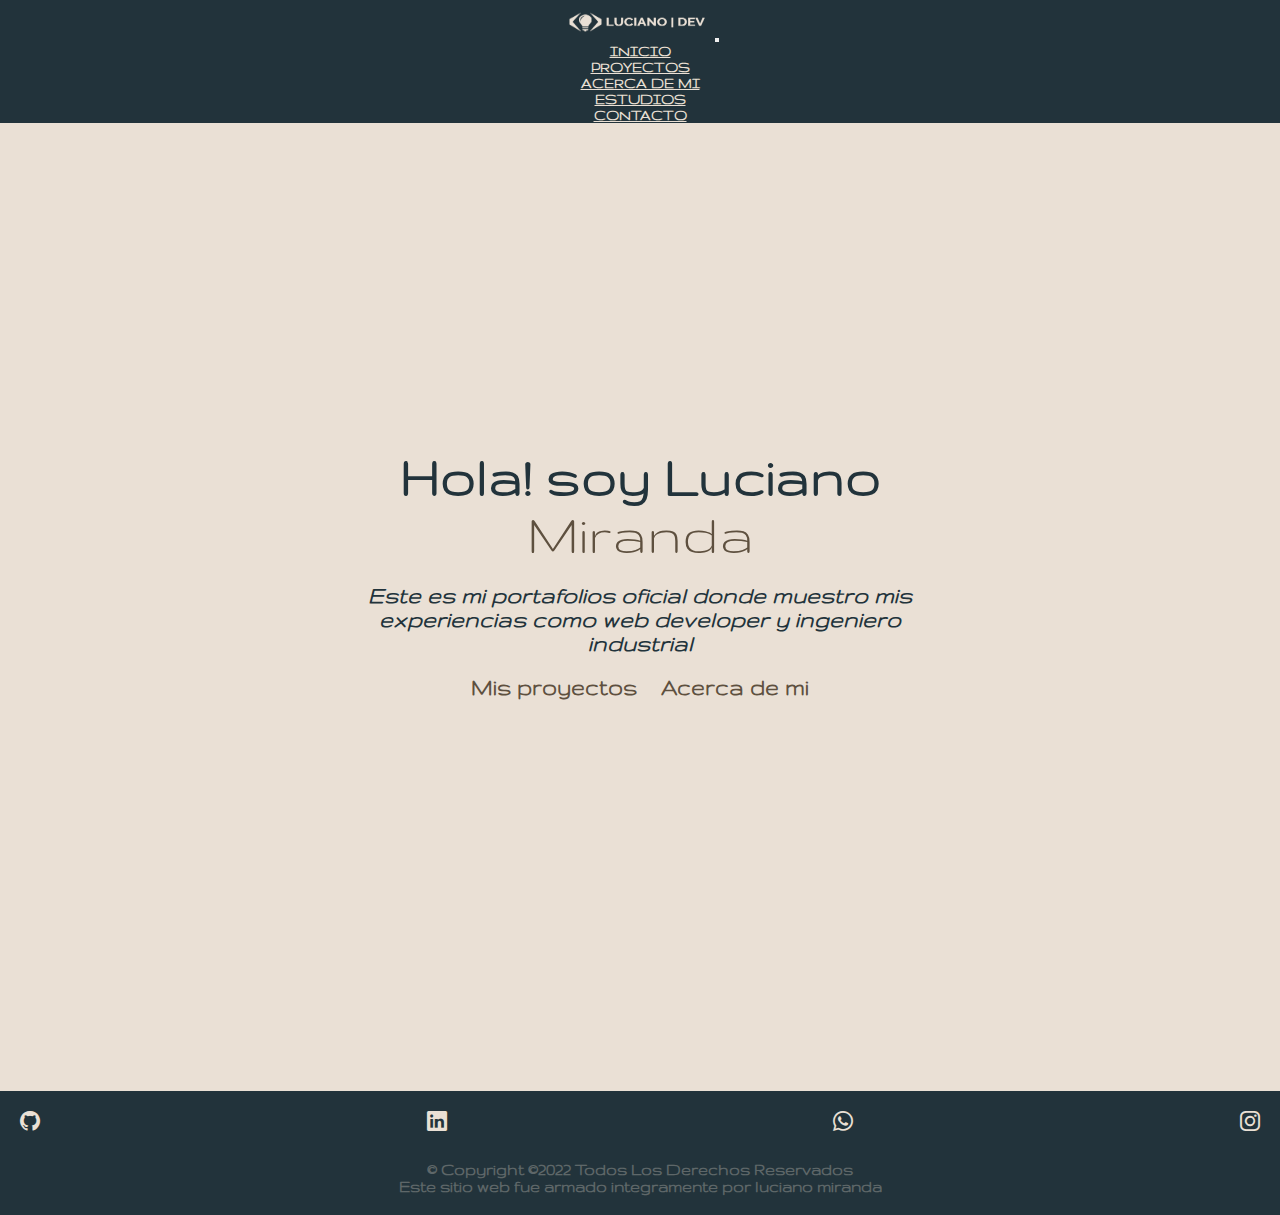
<file: index.html>
<!DOCTYPE html>
<html lang="es">

<head>
    <meta charset="UTF-8">
    <meta http-equiv="X-UA-Compatible" content="IE=edge">
    <meta name="viewport" content="width=device-width, initial-scale=1.0">
    <meta name="keywords"
        content="Luciano Miranda Developer,Luciano,Miranda,programador,luciano.dev,luciano portafolios, luciano miranda portafolio, developer, frontend">
    <meta name="description"
        content="Luciano Miranda Developer, this is my official portfolio websites to showes all details and work exiprins web development. I specialize in responsive websites and functional user interfaces.">
    <link rel="preconnect" href="https://fonts.googleapis.com">
    <link rel="preconnect" href="https://fonts.gstatic.com" crossorigin>
    <link href="https://fonts.googleapis.com/css2?family=Gruppo&display=swap" rel="stylesheet">
    <link href="https://cdn.jsdelivr.net/npm/bootstrap@5.1.3/dist/css/bootstrap.min.css" rel="stylesheet"
        integrity="sha384-1BmE4kWBq78iYhFldvKuhfTAU6auU8tT94WrHftjDbrCEXSU1oBoqyl2QvZ6jIW3" crossorigin="anonymous">
    <link rel="stylesheet" href="https://cdn.jsdelivr.net/npm/bootstrap-icons@1.9.1/font/bootstrap-icons.css">
    <link rel="stylesheet" href="./css/main.css">
    <title>lucianoMirandaDev | Inicio</title>
</head>

<body class="bodyindex">
    <header class="encabezado">
        <nav class="navbar navbar-expand-lg navbar-light bg-light">
            <div class="container-fluid">
                <a class="navbar-brand" href="index.html"> <img src="./imagenes/LOGO-1.png" class="logo"
                        alt="logo de luciano miranda developer"></a>
                <button class="navbar-toggler" type="button" data-bs-toggle="collapse"
                    data-bs-target="#navbarSupportedContent" aria-controls="navbarSupportedContent"
                    aria-expanded="false" aria-label="Toggle navigation">
                    <span class="navbar-toggler-icon"></span>
                </button>
                <div class="collapse navbar-collapse" id="navbarSupportedContent">
                    <ul class="navbar-nav me-auto mb-2 mb-lg-0">
                        <li class="nav-item">
                            <a class="nav-link" href="./index.html">INICIO</a>
                        </li>
                        <li class="nav-item">
                            <a class="nav-link" href="./paginas/projects.html">PROYECTOS</a>
                        </li>
                        <li class="nav-item">
                            <a class="nav-link" href="./paginas/aboutme.html">ACERCA DE MI</a>
                        </li>
                        <li class="nav-item">
                            <a class="nav-link" href="./paginas/study.html">ESTUDIOS</a>
                        </li>
                        <li class="nav-item">
                            <a class="nav-link" href="./paginas/contact.html">CONTACTO</a>
                        </li>
                    </ul>
                </div>
            </div>
        </nav>
    </header>

    <main>
        <section class="flexindex">
            <div class="atajoynombre">
                <div class="minombre">
                    <h1> Hola! soy Luciano</h1> <span class="mir">Miranda</span>
                    <p>Este es mi portafolios oficial donde muestro mis experiencias como <span>web developer </span> y
                        <span>ingeniero industrial</span>
                    </p>
                </div>
                <div class="atajoProjectsAbout">
                    <a href="./paginas/projects.html">Mis proyectos</a>
                    <a href="./paginas/aboutme.html">Acerca de mi</a>
                </div>
            </div>
        </section>
    </main>
    <footer class="pie">
        <div class="RedesSociales">
            <a href="https://github.com/lucianomirandaGherzoni" target="_blank">
                <i class="bi bi-github"></i></a>
            <a href="https://www.linkedin.com/in/luciano-miranda-8b0681241/" target="_blank">
                <i class="bi bi-linkedin"></i></a>
            <a href="https://www.instagram.com/luchomiranda__/" target="_blank">
                <i class="bi bi-whatsapp"></i></a>
            <a href="https://www.instagram.com/luchomiranda__/" target="_blank">
                <i class="bi bi-instagram"></i></a>
        </div>
        <p class="copyright">© Copyright ©2022 Todos Los Derechos Reservados <br>
            Este sitio web fue armado integramente por luciano miranda </p>
    </footer>
    <script src="https://cdn.jsdelivr.net/npm/@popperjs/core@2.10.2/dist/umd/popper.min.js"
        integrity="sha384-7+zCNj/IqJ95wo16oMtfsKbZ9ccEh31eOz1HGyDuCQ6wgnyJNSYdrPa03rtR1zdB"
        crossorigin="anonymous"></script>
    <script src="https://cdn.jsdelivr.net/npm/bootstrap@5.1.3/dist/js/bootstrap.min.js"
        integrity="sha384-QJHtvGhmr9XOIpI6YVutG+2QOK9T+ZnN4kzFN1RtK3zEFEIsxhlmWl5/YESvpZ13"
        crossorigin="anonymous"></script>
</body>

</html>
</file>
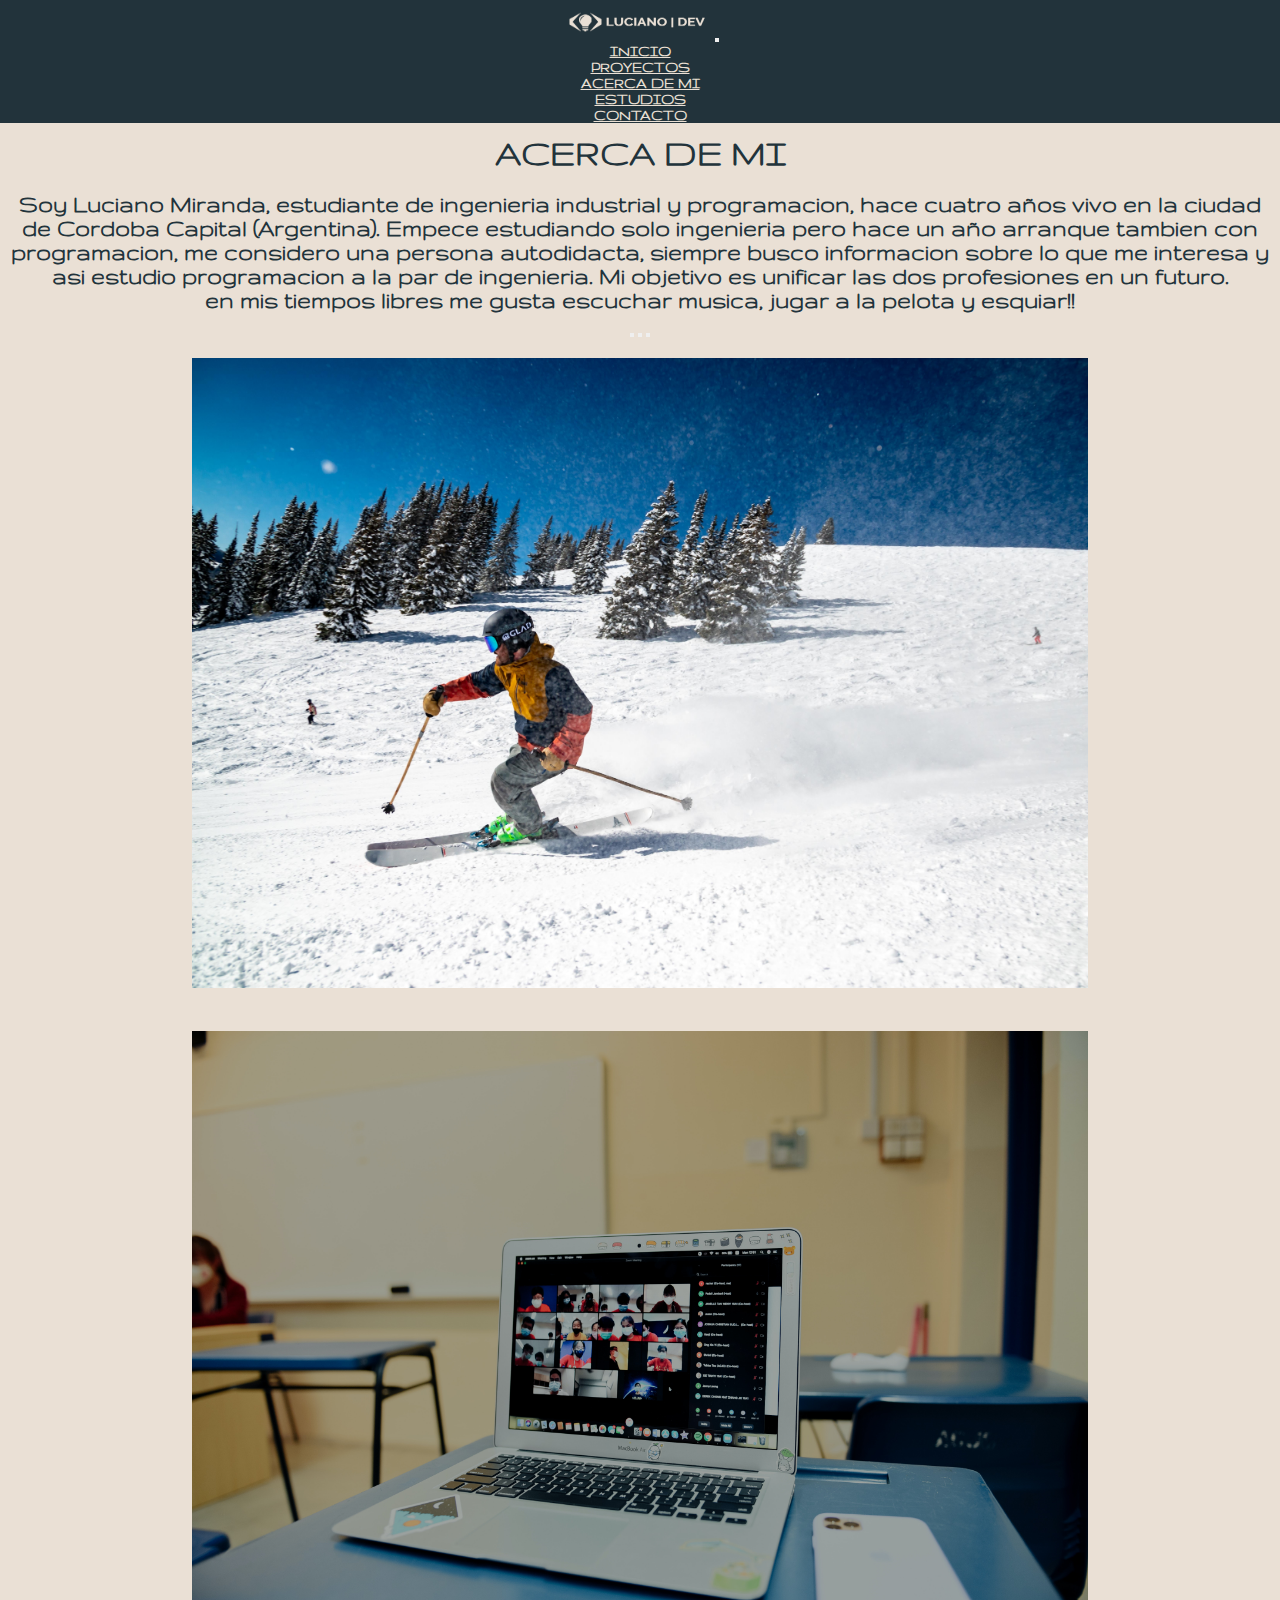
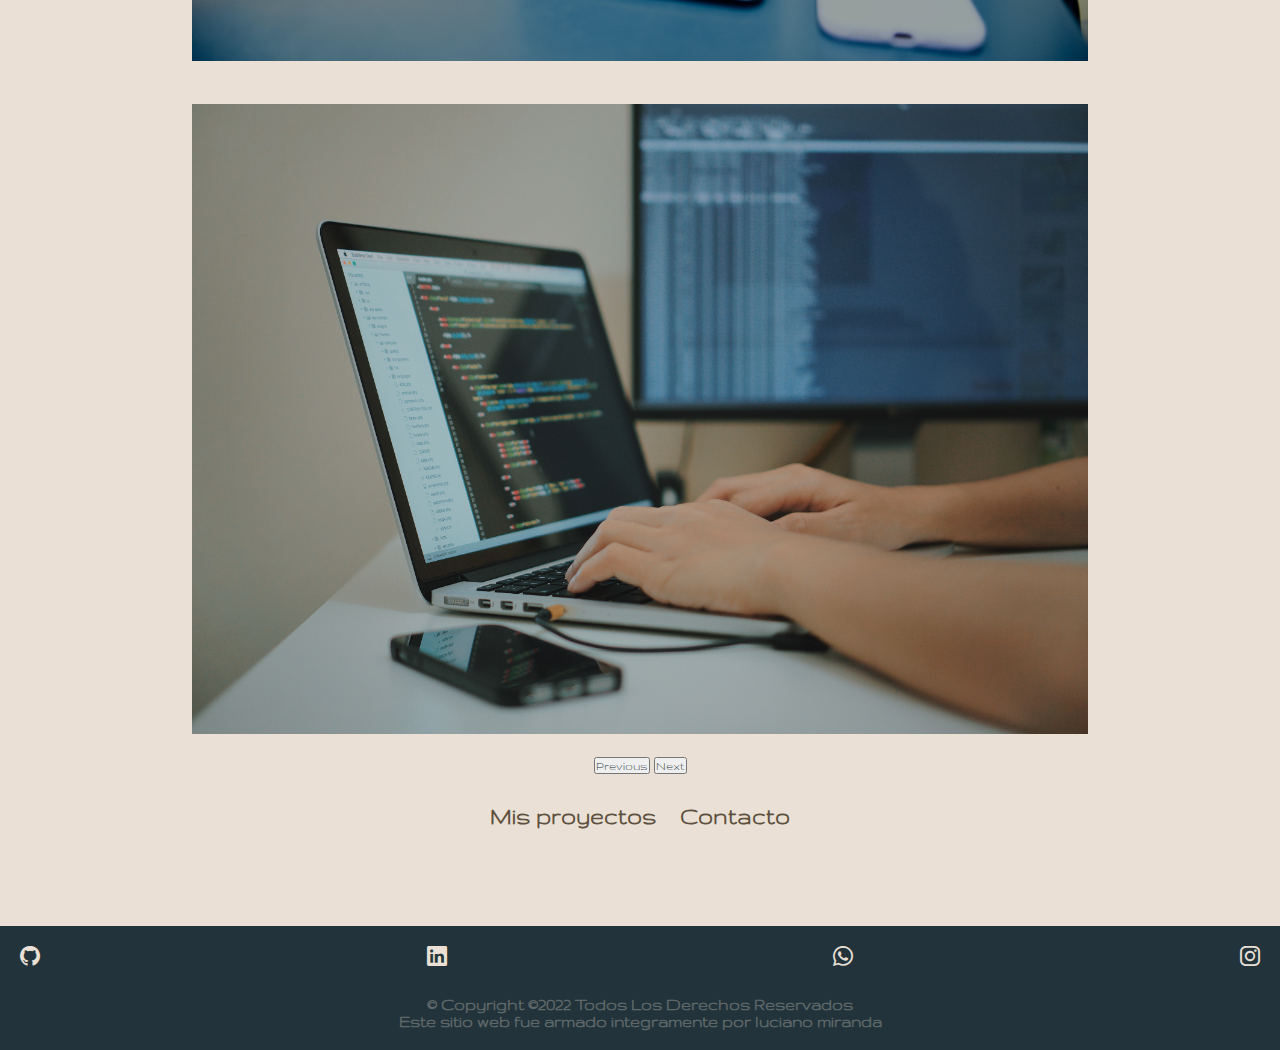
<file: paginas/aboutme.html>
<!DOCTYPE html>
<html lang="es">

<head>
  <meta charset="UTF-8">
  <meta http-equiv="X-UA-Compatible" content="IE=edge">
  <meta name="viewport" content="width=device-width, initial-scale=1.0">
  <meta name="keywords"
    content="Luciano Miranda Developer,Luciano,Miranda,programador,luciano.dev,luciano portafolios, luciano miranda portafolio, developer, frontend,acerca de mi, about me, luciano miranda acerca de mi">
  <meta name="description"
    content="Luciano Miranda Developer, this is my official portfolio websites to showes all details and work exiprins web development. I specialize in responsive websites and functional user interfaces.">
  <link rel="preconnect" href="https://fonts.googleapis.com">
  <link rel="preconnect" href="https://fonts.gstatic.com" crossorigin>
  <link href="https://fonts.googleapis.com/css2?family=Gruppo&display=swap" rel="stylesheet">
  <link href="https://cdn.jsdelivr.net/npm/bootstrap@5.1.3/dist/css/bootstrap.min.css" rel="stylesheet"
    integrity="sha384-1BmE4kWBq78iYhFldvKuhfTAU6auU8tT94WrHftjDbrCEXSU1oBoqyl2QvZ6jIW3" crossorigin="anonymous">
  <link rel="stylesheet" href="https://cdn.jsdelivr.net/npm/bootstrap-icons@1.9.1/font/bootstrap-icons.css">
  <link rel="stylesheet" href="../css/main.css">
  <title>lucianoMirandaDev | Acerca de mi</title>
</head>

<body>
  <header class="encabezado">
    <nav class="navbar navbar-expand-lg navbar-light bg-light">
      <div class="container-fluid">
        <a class="navbar-brand" href="../index.html"> <img src="../imagenes/LOGO-1.png" class="logo"
            alt="logo de luciano miranda developer"></a>
        <button class="navbar-toggler" type="button" data-bs-toggle="collapse" data-bs-target="#navbarSupportedContent"
          aria-controls="navbarSupportedContent" aria-expanded="false" aria-label="Toggle navigation">
          <span class="navbar-toggler-icon"></span>
        </button>
        <div class="collapse navbar-collapse" id="navbarSupportedContent">
          <ul class="navbar-nav me-auto mb-2 mb-lg-0">
            <li class="nav-item">
              <a class="nav-link" href="../index.html">INICIO</a>
            </li>
            <li class="nav-item">
              <a class="nav-link" href="./projects.html">PROYECTOS</a>
            </li>
            <li class="nav-item">
              <a class="nav-link" href="./aboutme.html">ACERCA DE MI</a>
            </li>
            <li class="nav-item">
              <a class="nav-link" href="./study.html">ESTUDIOS</a>
            </li>
            <li class="nav-item">
              <a class="nav-link" href="./contact.html">CONTACTO</a>
            </li>
          </ul>
        </div>
      </div>
    </nav>
  </header>

  <main>
    <section>
      <h1 class="titulos">ACERCA DE MI</h1>
      <p class="miinfo">Soy Luciano Miranda, estudiante de ingenieria industrial y programacion, hace cuatro años vivo
        en la ciudad de Cordoba Capital (Argentina). Empece estudiando solo ingenieria pero hace un año arranque
        tambien con programacion, me considero una persona autodidacta, siempre busco informacion sobre lo que me
        interesa y asi estudio programacion a la par de ingenieria. Mi objetivo es unificar las dos profesiones
        en un futuro. <br> en mis tiempos libres me gusta escuchar musica, jugar
        a la pelota y esquiar!!
      </p>
      <!--texto solo de prototipo-->
      <div id="carouselExampleIndicators" class="carousel slide" data-bs-ride="carousel">
        <div class="carousel-indicators">
          <button type="button" data-bs-target="#carouselExampleIndicators" data-bs-slide-to="0" class="active"
            aria-current="true" aria-label="Slide 1"></button>
          <button type="button" data-bs-target="#carouselExampleIndicators" data-bs-slide-to="1"
            aria-label="Slide 2"></button>
          <button type="button" data-bs-target="#carouselExampleIndicators" data-bs-slide-to="2"
            aria-label="Slide 3"></button>
        </div>
        <div class="carousel-inner">
          <div class="carousel-item active">
            <img src="../imagenes/aboutme/esquiando.jpg" class="d-block w-100" alt="esquiando en la montaña">
          </div>
          <div class="carousel-item">
            <img src="../imagenes/aboutme/estudiando.jpg" class="d-block w-100" alt="estudiando via zoom">
          </div>
          <div class="carousel-item">
            <img src="../imagenes/aboutme/programando.jpg" class="d-block w-100"
              alt="trabajando y programando">
          </div>
        </div>
        <button class="carousel-control-prev" type="button" data-bs-target="#carouselExampleIndicators"
          data-bs-slide="prev">
          <span class="carousel-control-prev-icon" aria-hidden="true"></span>
          <span class="visually-hidden">Previous</span>
        </button>
        <button class="carousel-control-next" type="button" data-bs-target="#carouselExampleIndicators"
          data-bs-slide="next">
          <span class="carousel-control-next-icon" aria-hidden="true"></span>
          <span class="visually-hidden">Next</span>
        </button>
      </div>
      <div class="atajoProjectscontact">
        <a href="./projects.html"> Mis proyectos</a>
        <a href="./contact.html"> Contacto</a>
      </div>
    </section>
  </main>

  <footer class="pie">
    <div class="RedesSociales">
      <a href="https://github.com/lucianomirandaGherzoni" target="_blank">
        <i class="bi bi-github"></i></a>
      <a href="https://www.linkedin.com/in/luciano-miranda-8b0681241/" target="_blank">
        <i class="bi bi-linkedin"></i></a>
      <a href="https://www.instagram.com/luchomiranda__/" target="_blank">
        <i class="bi bi-whatsapp"></i></a>
      <a href="https://www.instagram.com/luchomiranda__/" target="_blank">
        <i class="bi bi-instagram"></i></a>
    </div>
    <p class="copyright">© Copyright ©2022 Todos Los Derechos Reservados <br>
      Este sitio web fue armado integramente por luciano miranda </p>
  </footer>
  <script src="https://cdn.jsdelivr.net/npm/@popperjs/core@2.10.2/dist/umd/popper.min.js"
    integrity="sha384-7+zCNj/IqJ95wo16oMtfsKbZ9ccEh31eOz1HGyDuCQ6wgnyJNSYdrPa03rtR1zdB"
    crossorigin="anonymous"></script>
  <script src="https://cdn.jsdelivr.net/npm/bootstrap@5.1.3/dist/js/bootstrap.min.js"
    integrity="sha384-QJHtvGhmr9XOIpI6YVutG+2QOK9T+ZnN4kzFN1RtK3zEFEIsxhlmWl5/YESvpZ13"
    crossorigin="anonymous"></script>
</body>

</html>
</file>
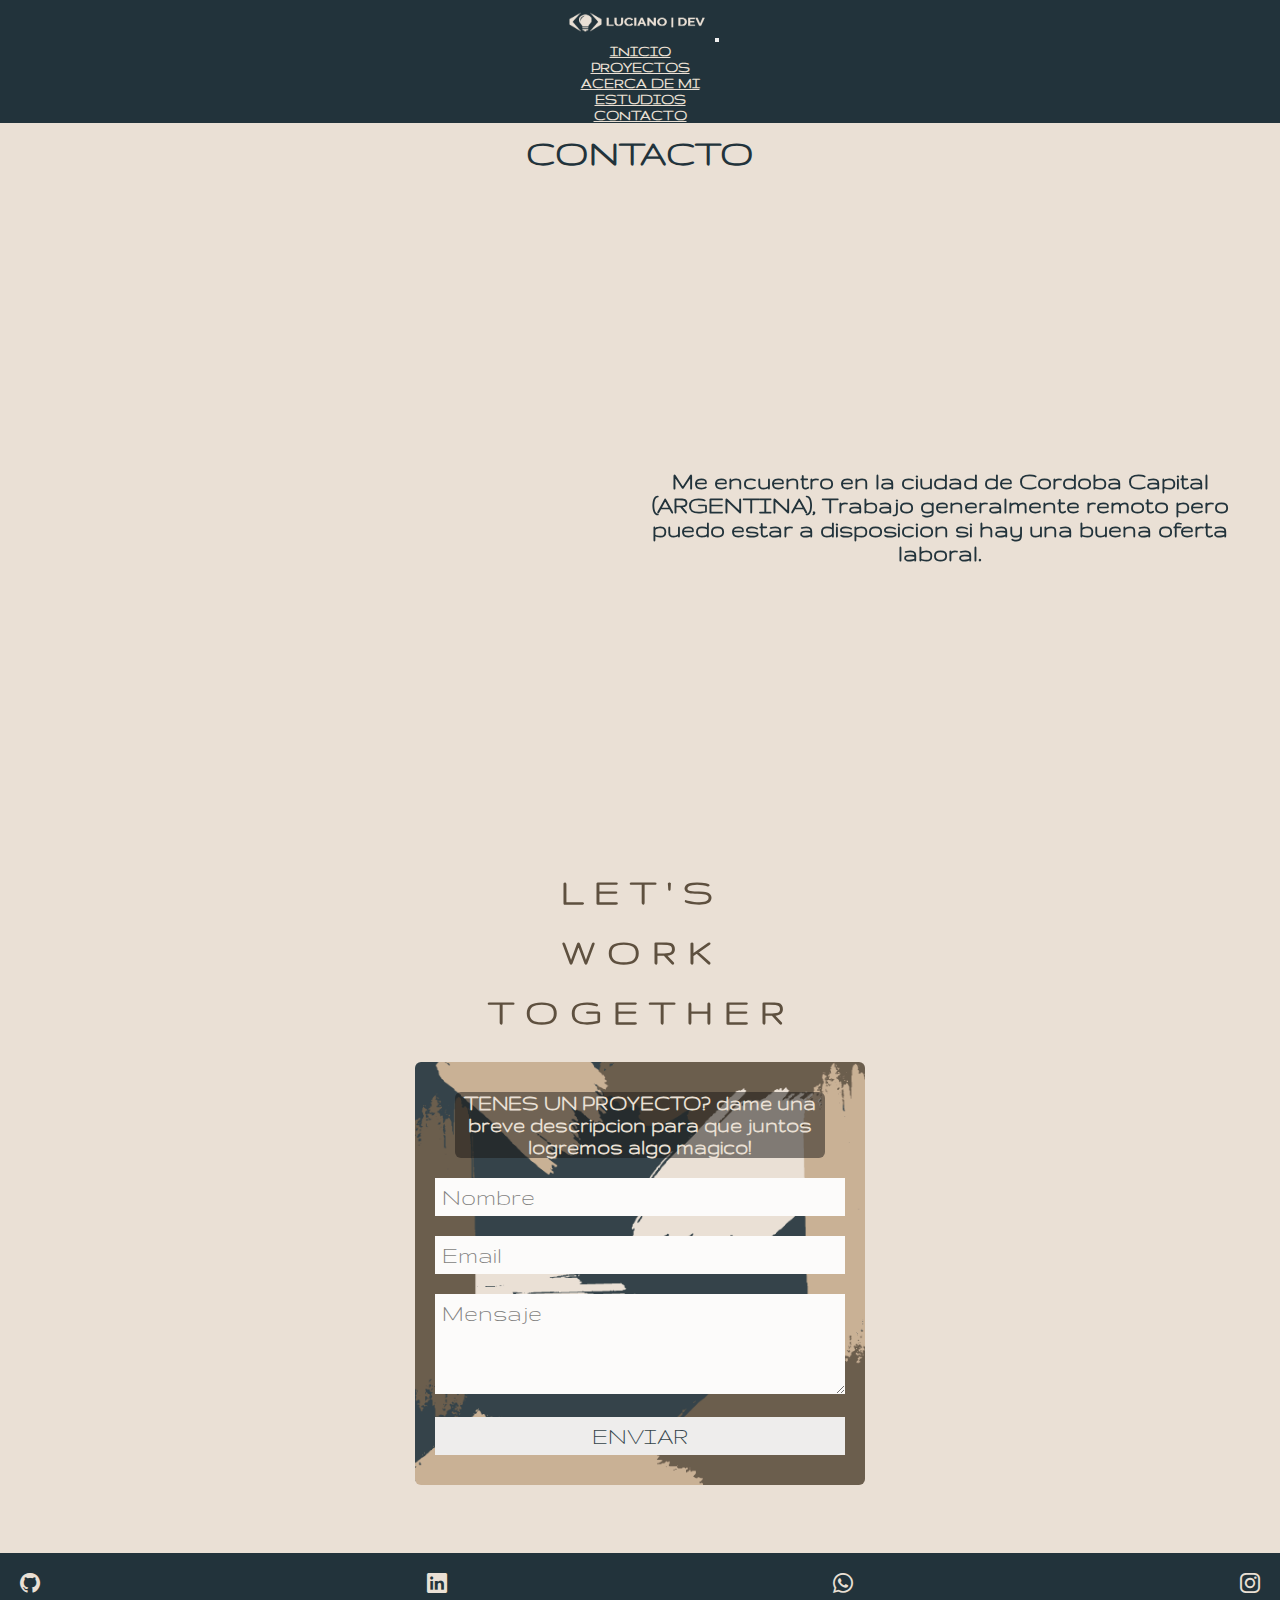
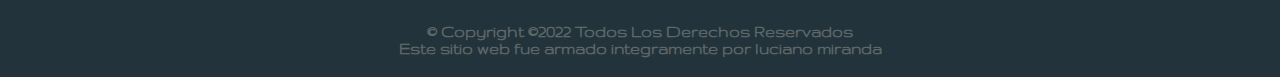
<file: paginas/contact.html>
<!DOCTYPE html>
<html lang="es">

<head>
  <meta charset="UTF-8">
  <meta http-equiv="X-UA-Compatible" content="IE=edge">
  <meta name="viewport" content="width=device-width, initial-scale=1.0">
  <meta name="keywords"
    content="Luciano Miranda Developer,Luciano,Miranda,programador,luciano.dev,luciano portafolios, luciano miranda portafolio, developer, frontend,contactos, luciano Miranda contacto, contact, ubicacion">
  <meta name="description"
    content="Luciano Miranda Developer, this is my official portfolio websites to showes all details and work exiprins web development. I specialize in responsive websites and functional user interfaces.">
  <link rel="preconnect" href="https://fonts.googleapis.com">
  <link rel="preconnect" href="https://fonts.gstatic.com" crossorigin>
  <link href="https://fonts.googleapis.com/css2?family=Gruppo&display=swap" rel="stylesheet">
  <link href="https://cdn.jsdelivr.net/npm/bootstrap@5.1.3/dist/css/bootstrap.min.css" rel="stylesheet"
    integrity="sha384-1BmE4kWBq78iYhFldvKuhfTAU6auU8tT94WrHftjDbrCEXSU1oBoqyl2QvZ6jIW3" crossorigin="anonymous">
  <link rel="stylesheet" href="https://cdn.jsdelivr.net/npm/bootstrap-icons@1.9.1/font/bootstrap-icons.css">
  <link rel="stylesheet" href="../css/main.css">
  <title>lucianoMirandaDev | Contacto</title>
</head>

<body>
  <header class="encabezado">
    <nav class="navbar navbar-expand-lg navbar-light bg-light">
      <div class="container-fluid">
        <a class="navbar-brand" href="../index.html"> <img src="../imagenes/LOGO-1.png" class="logo"
            alt="logo de luciano miranda developer"></a>
        <button class="navbar-toggler" type="button" data-bs-toggle="collapse" data-bs-target="#navbarSupportedContent"
          aria-controls="navbarSupportedContent" aria-expanded="false" aria-label="Toggle navigation">
          <span class="navbar-toggler-icon"></span>
        </button>
        <div class="collapse navbar-collapse" id="navbarSupportedContent">
          <ul class="navbar-nav me-auto mb-2 mb-lg-0">
            <li class="nav-item">
              <a class="nav-link" href="../index.html">INICIO</a>
            </li>
            <li class="nav-item">
              <a class="nav-link" href="./projects.html">PROYECTOS</a>
            </li>
            <li class="nav-item">
              <a class="nav-link" href="./aboutme.html">ACERCA DE MI</a>
            </li>
            <li class="nav-item">
              <a class="nav-link" href="./study.html">ESTUDIOS</a>
            </li>
            <li class="nav-item">
              <a class="nav-link" href="./contact.html">CONTACTO</a>
            </li>
          </ul>
        </div>
      </div>
    </nav>
  </header>

  <main>
    <section>
      <h1 class="titulos">CONTACTO</h1>
      <div class="mapa">
        <div class="mi_iframe">
          <iframe
            src="https://www.google.com/maps/embed?pb=!1m18!1m12!1m3!1d217954.2534022472!2d-64.33442911558893!3d-31.399377044309926!2m3!1f0!2f0!3f0!3m2!1i1024!2i768!4f13.1!3m3!1m2!1s0x9432985f478f5b69%3A0xb0a24f9a5366b092!2zQ8OzcmRvYmE!5e0!3m2!1ses-419!2sar!4v1654843894321!5m2!1ses-419!2sar"
            style="border:0;" allowfullscreen="" loading="lazy" referrerpolicy="no-referrer-when-downgrade"
            alt="mapa mostrando la ubicacion de cordoba"></iframe>
        </div>
        <p>Me encuentro en la ciudad de Cordoba Capital (ARGENTINA), Trabajo generalmente remoto pero puedo estar a
          disposicion si hay una buena oferta laboral. </p>
      </div>
    </section>
    <div class="introform">
      <div class="titulocolor">
        <span>L</span>
        <span>E</span>
        <span>T</span>
        <span>'</span>
        <span>S</span>
        <br>
        <span>W</span>
        <span>O</span>
        <span>R</span>
        <span>K</span>
        <br>
        <span>T</span>
        <span>O</span>
        <span>G</span>
        <span>E</span>
        <span>T</span>
        <span>H</span>
        <span>E</span>
        <span>R</span>
      </div>
    </div>
    <div class="formulario">
      <p class="introform">TENES UN PROYECTO? dame una breve descripcion para que juntos logremos algo magico!</p>
      <form action="">
        <input type="text" name="name" placeholder="Nombre">
        <input type="text" name="email" placeholder="Email">
        <textarea name="mensaje" placeholder="Mensaje"></textarea>
        <input type="button" value="ENVIAR" id="botonform">

      </form>
    </div>

  </main>

  <footer class="pie">
    <div class="RedesSociales">
      <a href="https://github.com/lucianomirandaGherzoni" target="_blank">
        <i class="bi bi-github"></i></a>
      <a href="https://www.linkedin.com/in/luciano-miranda-8b0681241/" target="_blank">
        <i class="bi bi-linkedin"></i></a>
      <a href="https://www.instagram.com/luchomiranda__/" target="_blank">
        <i class="bi bi-whatsapp"></i></a>
      <a href="https://www.instagram.com/luchomiranda__/" target="_blank">
        <i class="bi bi-instagram"></i></a>
    </div>
    <p class="copyright">© Copyright ©2022 Todos Los Derechos Reservados <br>
      Este sitio web fue armado integramente por luciano miranda </p>
  </footer>
  <script src="https://cdn.jsdelivr.net/npm/@popperjs/core@2.10.2/dist/umd/popper.min.js"
    integrity="sha384-7+zCNj/IqJ95wo16oMtfsKbZ9ccEh31eOz1HGyDuCQ6wgnyJNSYdrPa03rtR1zdB"
    crossorigin="anonymous"></script>
  <script src="https://cdn.jsdelivr.net/npm/bootstrap@5.1.3/dist/js/bootstrap.min.js"
    integrity="sha384-QJHtvGhmr9XOIpI6YVutG+2QOK9T+ZnN4kzFN1RtK3zEFEIsxhlmWl5/YESvpZ13"
    crossorigin="anonymous"></script>
</body>

</html>
</file>
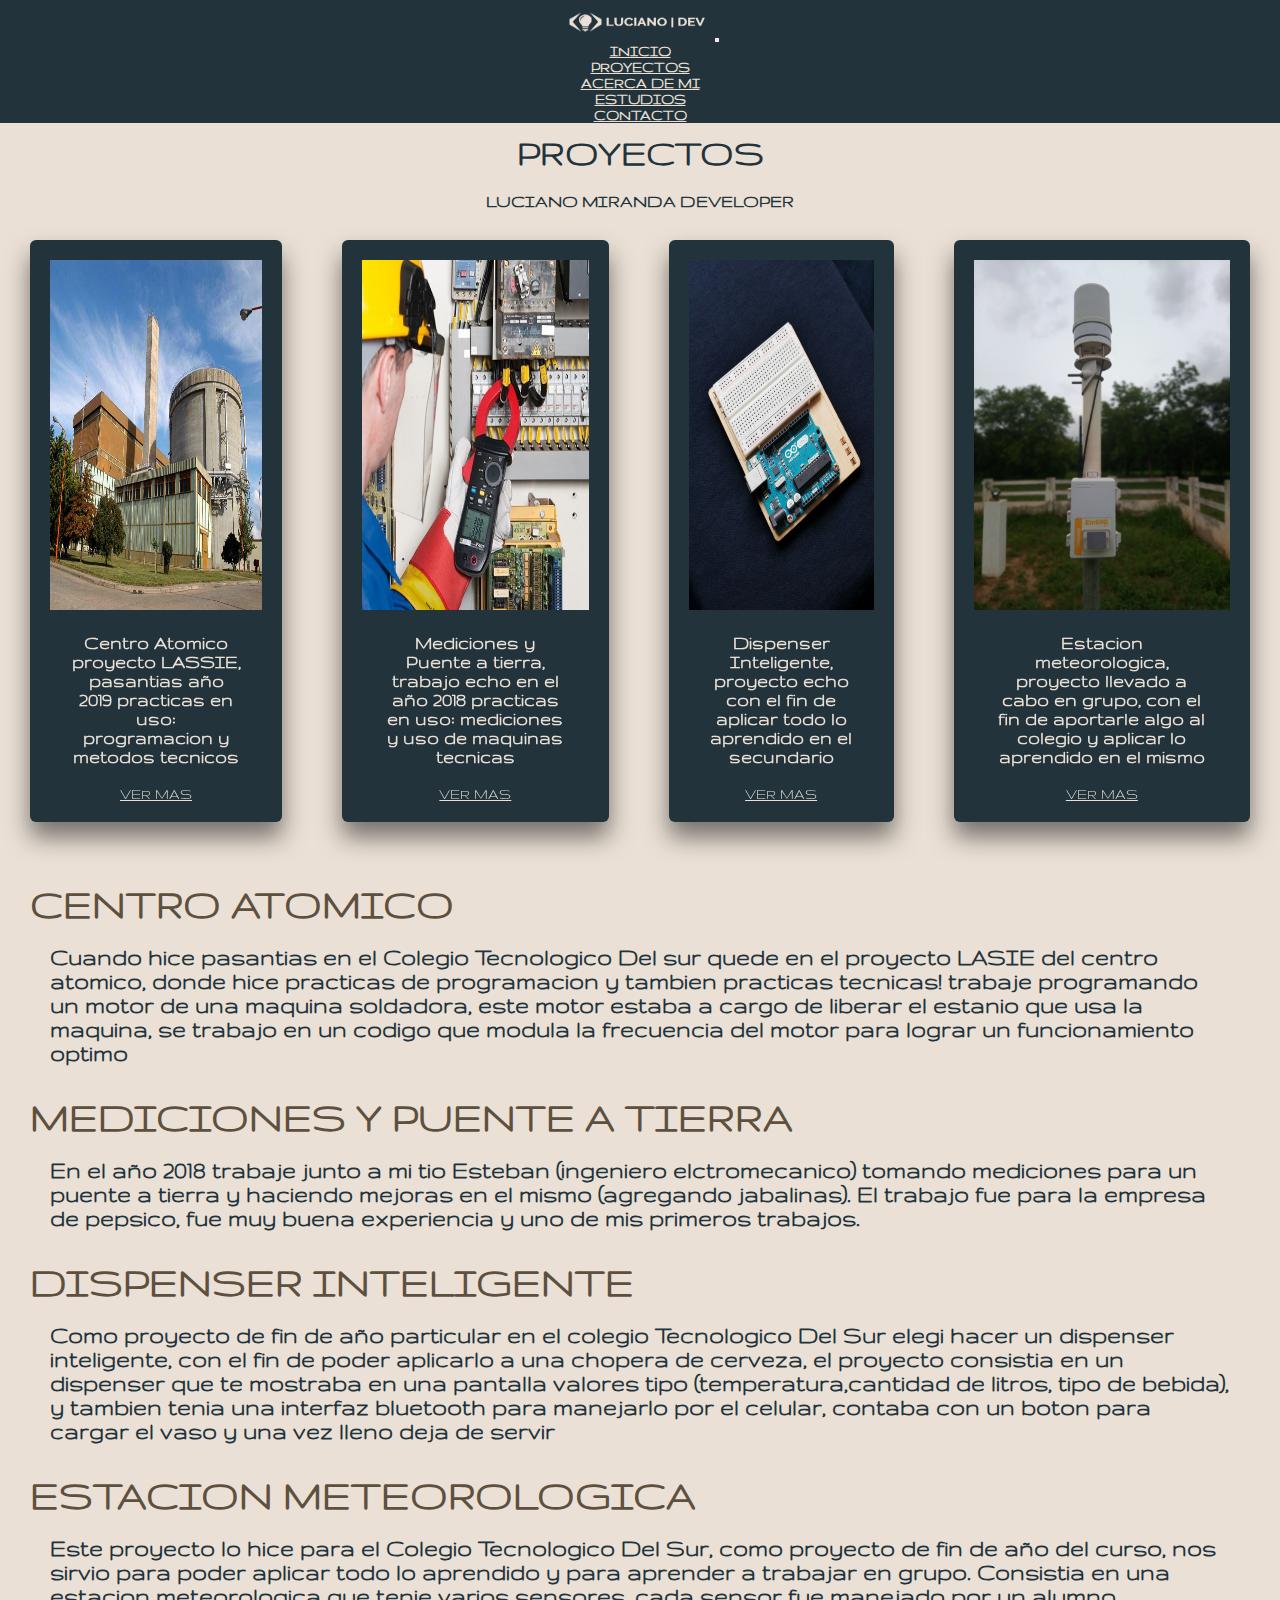
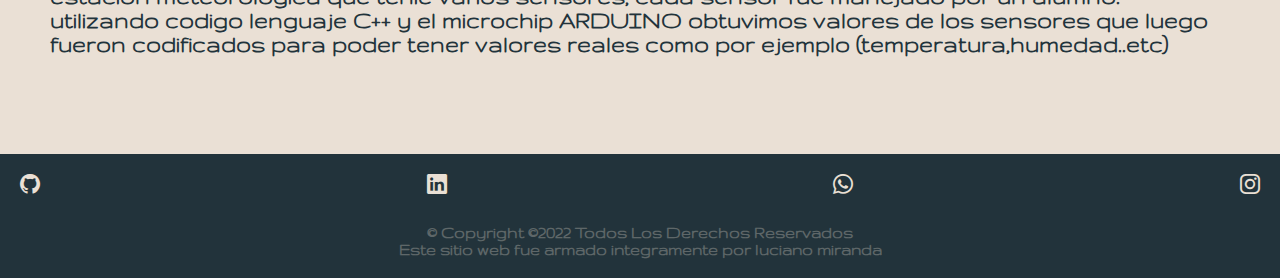
<file: paginas/projects.html>
<!DOCTYPE html>
<html lang="es">

<head>
  <meta charset="UTF-8">
  <meta http-equiv="X-UA-Compatible" content="IE=edge">
  <meta name="viewport" content="width=device-width, initial-scale=1.0">
  <meta name="keywords"
    content="Luciano Miranda Developer,Luciano,Miranda,programador,luciano.dev,luciano portafolios, luciano miranda portafolio, developer, frontend, projectos, trabajos, luciano projecto, luciano miranda projectos, luciano trabajos,trabajo">
  <meta name="description"
    content="Luciano Miranda Developer, this is my official portfolio websites to showes all details and work exiprins web development. I specialize in responsive websites and functional user interfaces.">
  <link rel="preconnect" href="https://fonts.googleapis.com">
  <link rel="preconnect" href="https://fonts.gstatic.com" crossorigin>
  <link href="https://fonts.googleapis.com/css2?family=Gruppo&display=swap" rel="stylesheet">
  <link href="https://cdn.jsdelivr.net/npm/bootstrap@5.1.3/dist/css/bootstrap.min.css" rel="stylesheet"
    integrity="sha384-1BmE4kWBq78iYhFldvKuhfTAU6auU8tT94WrHftjDbrCEXSU1oBoqyl2QvZ6jIW3" crossorigin="anonymous">
  <link rel="stylesheet" href="https://cdn.jsdelivr.net/npm/bootstrap-icons@1.9.1/font/bootstrap-icons.css">
  <link rel="stylesheet" href="https://unpkg.com/aos@next/dist/aos.css" />
  <link rel="stylesheet" href="../css/main.css">
  <title>lucianoMirandaDev | Proyectos</title>
</head>

<body>

  <header class="encabezado">
    <nav class="navbar navbar-expand-lg navbar-light bg-light">
      <div class="container-fluid">
        <a class="navbar-brand" href="../index.html"> <img src="../imagenes/LOGO-1.png" class="logo"
            alt="logo de luciano miranda developer"></a>
        <button class="navbar-toggler" type="button" data-bs-toggle="collapse" data-bs-target="#navbarSupportedContent"
          aria-controls="navbarSupportedContent" aria-expanded="false" aria-label="Toggle navigation">
          <span class="navbar-toggler-icon"></span>
        </button>
        <div class="collapse navbar-collapse" id="navbarSupportedContent">
          <ul class="navbar-nav me-auto mb-2 mb-lg-0">
            <li class="nav-item">
              <a class="nav-link" href="../index.html">INICIO</a>
            </li>
            <li class="nav-item">
              <a class="nav-link" href="./projects.html">PROYECTOS</a>
            </li>
            <li class="nav-item">
              <a class="nav-link" href="./aboutme.html">ACERCA DE MI</a>
            </li>
            <li class="nav-item">
              <a class="nav-link" href="./study.html">ESTUDIOS</a>
            </li>
            <li class="nav-item">
              <a class="nav-link" href="./contact.html">CONTACTO</a>
            </li>
          </ul>
        </div>
      </div>
    </nav>
  </header>

  <main>
    <section class="presentacion">
      <h1 class="titulos">PROYECTOS</h1>
      <h3> LUCIANO MIRANDA DEVELOPER</h3>

      <div class="projectos">
        <div class="card" class="projectos__items" data-aos="fade-down-right">
          <img class="card-img-top" src="../imagenes/projectos/centroatomico.jpg" alt="Card image cap">
          <div class="card-body">
            <p class="card-text"> Centro Atomico proyecto LASSIE, pasantias año 2019 practicas en uso: programacion y
              metodos tecnicos
            </p>
            <a href="#vermas">VER MAS</a>
          </div>
        </div>
        <div class="card" class="projectos__items" data-aos="fade-down-right">
          <img class="card-img-top" src="../imagenes/projectos/amperimetrica.jpg" alt="Card image cap">
          <div class="card-body">
            <p class="card-text">Mediciones y Puente a tierra, trabajo echo en el año 2018 practicas en uso: mediciones
              y uso de maquinas tecnicas</p>
            <a href="#vermas">VER MAS</a>
          </div>
        </div>
        <div class="card" class="projectos__items" data-aos="fade-down-right">
          <img class="card-img-top" src="../imagenes/projectos/arduino.jpg" alt="Card image cap">
          <div class="card-body">
            <p class="card-text">Dispenser Inteligente, proyecto echo con el fin de aplicar todo lo aprendido en el
              secundario</p>
            <a href="#vermas">VER MAS</a>
          </div>
        </div>
        <div class="card" class="projectos__items" data-aos="fade-down-right">
          <img class="card-img-top" src="../imagenes/projectos/estacionmeteorologica.jpg" alt="Card image cap">
          <div class="card-body">
            <p class="card-text">Estacion meteorologica, proyecto llevado a cabo en grupo, con el fin de aportarle algo
              al colegio y aplicar lo aprendido en el mismo
            </p>
            <a href="#vermas">VER MAS</a>
          </div>
        </div>
      </div>
    </section>
    <div class="descripcion-proyectos" id="vermas">
      <article>
        <h2>CENTRO ATOMICO</h2>
        <p>Cuando hice pasantias en el Colegio Tecnologico Del sur quede en el proyecto LASIE del centro atomico, donde
          hice
          practicas de programacion y tambien practicas tecnicas! trabaje programando un motor de una maquina soldadora,
          este
          motor estaba a cargo de liberar el estanio que usa la maquina, se trabajo en un codigo que modula la
          frecuencia
          del motor para lograr un funcionamiento optimo</p>
      </article>
      <article>
        <h2>MEDICIONES Y PUENTE A TIERRA</h2>
        <p>En el año 2018 trabaje junto a mi tio Esteban (ingeniero elctromecanico) tomando mediciones para un puente a
          tierra y haciendo mejoras en el mismo (agregando jabalinas). El trabajo fue para la empresa de pepsico, fue
          muy
          buena experiencia y uno de mis primeros trabajos. </p>
      </article>
      <article>
        <h2>DISPENSER INTELIGENTE</h2>
        <p>Como proyecto de fin de año particular en el colegio Tecnologico Del Sur elegi hacer un dispenser
          inteligente, con el fin de poder aplicarlo a una chopera de cerveza, el proyecto consistia en un dispenser que
          te mostraba en una pantalla valores tipo (temperatura,cantidad de litros, tipo de bebida), y tambien tenia una
          interfaz bluetooth para manejarlo por el celular, contaba con un boton para cargar el vaso y una vez
          lleno deja de servir</p>
      </article>
      <article>
        <h2>ESTACION METEOROLOGICA</h2>
        <p>Este proyecto lo hice para el Colegio Tecnologico Del Sur, como proyecto de fin de año del curso, nos sirvio
          para poder aplicar todo lo aprendido y para aprender a trabajar en grupo. Consistia en una estacion
          meteorologica que tenie varios sensores, cada
          sensor fue manejado por un alumno. utilizando codigo lenguaje C++ y el microchip ARDUINO obtuvimos valores de
          los sensores que luego fueron codificados para poder tener valores reales como por ejemplo
          (temperatura,humedad..etc)</p>
      </article>
    </div>
  </main>

  <footer class="pie">
    <div class="RedesSociales">
      <a href="https://github.com/lucianomirandaGherzoni" target="_blank">
        <i class="bi bi-github"></i></a>
      <a href="https://www.linkedin.com/in/luciano-miranda-8b0681241/" target="_blank">
        <i class="bi bi-linkedin"></i></a>
      <a href="https://www.instagram.com/luchomiranda__/" target="_blank">
        <i class="bi bi-whatsapp"></i></a>
      <a href="https://www.instagram.com/luchomiranda__/" target="_blank">
        <i class="bi bi-instagram"></i></a>
    </div>
    <p class="copyright">© Copyright ©2022 Todos Los Derechos Reservados <br>
      Este sitio web fue armado integramente por luciano miranda </p>
  </footer>
  <script src="https://cdn.jsdelivr.net/npm/@popperjs/core@2.10.2/dist/umd/popper.min.js"
    integrity="sha384-7+zCNj/IqJ95wo16oMtfsKbZ9ccEh31eOz1HGyDuCQ6wgnyJNSYdrPa03rtR1zdB"
    crossorigin="anonymous"></script>
  <script src="https://cdn.jsdelivr.net/npm/bootstrap@5.1.3/dist/js/bootstrap.min.js"
    integrity="sha384-QJHtvGhmr9XOIpI6YVutG+2QOK9T+ZnN4kzFN1RtK3zEFEIsxhlmWl5/YESvpZ13"
    crossorigin="anonymous"></script>
  <script src="https://unpkg.com/aos@next/dist/aos.js"></script>
  <script>
    AOS.init();
  </script>

</body>

</html>
</file>
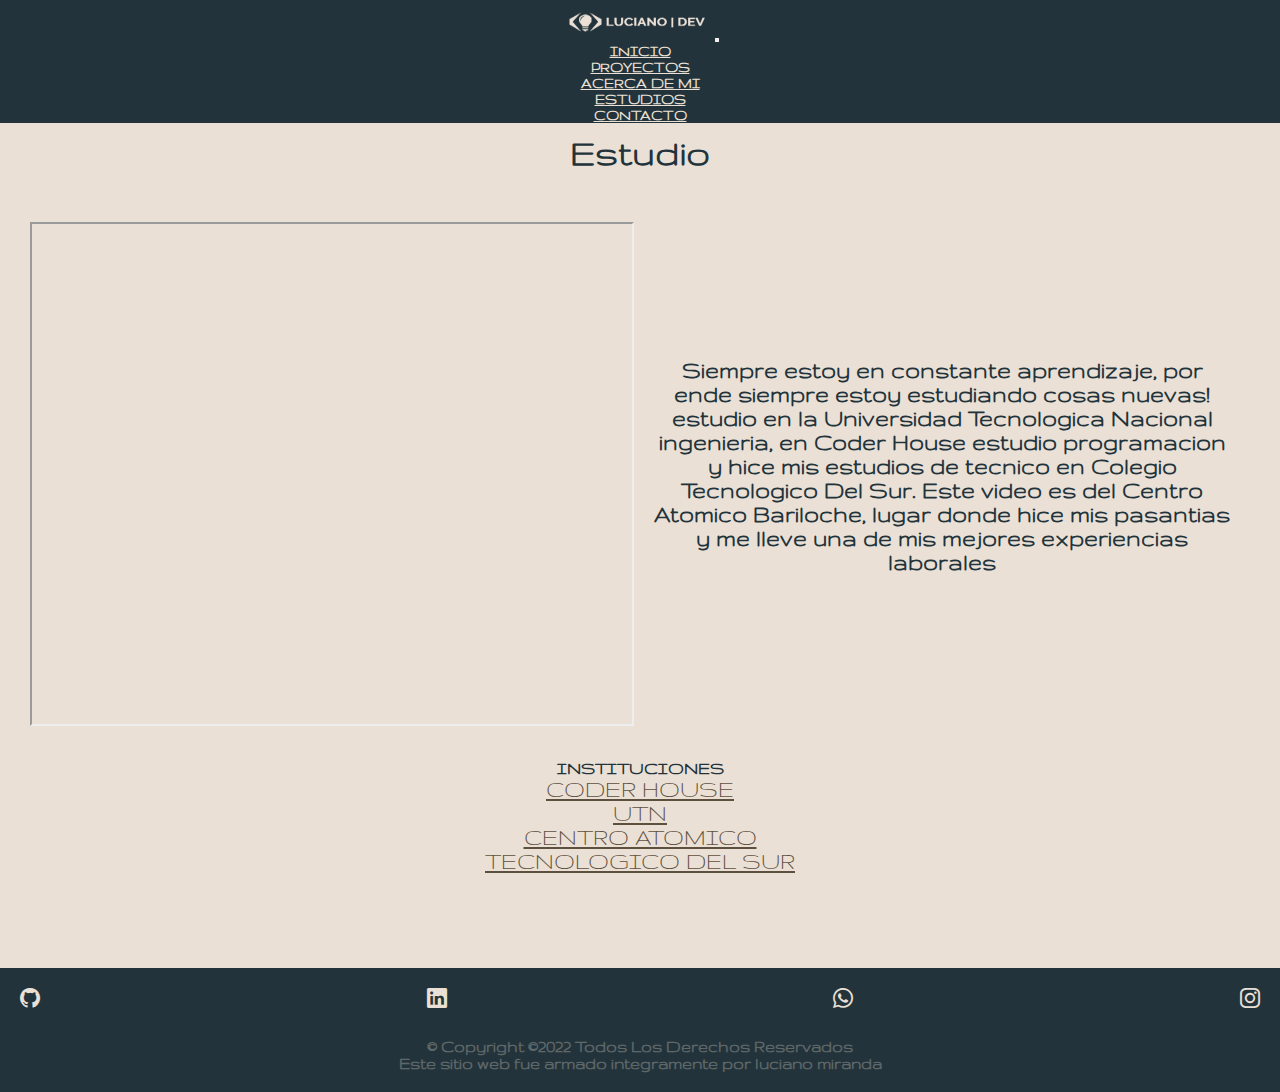
<file: paginas/study.html>
<!DOCTYPE html>
<html lang="es">

<head>
    <meta charset="UTF-8">
    <meta http-equiv="X-UA-Compatible" content="IE=edge">
    <meta name="viewport" content="width=device-width, initial-scale=1.0">
    <meta name="keywords"
        content="Luciano Miranda Developer,Luciano,Miranda,programador,luciano.dev,luciano portafolios, luciano miranda portafolio, developer, frontend, study,estudios,luciano miranda estudios, luciano miranda study">
    <meta name="description"
        content="Luciano Miranda Developer, this is my official portfolio websites to showes all details and work exiprins web development. I specialize in responsive websites and functional user interfaces.">
    <link rel="preconnect" href="https://fonts.googleapis.com">
    <link rel="preconnect" href="https://fonts.gstatic.com" crossorigin>
    <link href="https://fonts.googleapis.com/css2?family=Gruppo&display=swap" rel="stylesheet">
    <link href="https://cdn.jsdelivr.net/npm/bootstrap@5.1.3/dist/css/bootstrap.min.css" rel="stylesheet"
        integrity="sha384-1BmE4kWBq78iYhFldvKuhfTAU6auU8tT94WrHftjDbrCEXSU1oBoqyl2QvZ6jIW3" crossorigin="anonymous">
    <link rel="stylesheet" href="https://cdn.jsdelivr.net/npm/bootstrap-icons@1.9.1/font/bootstrap-icons.css">
    <link rel="stylesheet" href="https://unpkg.com/aos@next/dist/aos.css" />
    <link rel="stylesheet" href="../css/main.css">
    <title>lucianoMirandaDev | Estudios</title>
</head>

<body>

    <header class="encabezado">
        <nav class="navbar navbar-expand-lg navbar-light bg-light">
            <div class="container-fluid">
                <a class="navbar-brand" href="../index.html"> <img src="../imagenes/LOGO-1.png" alt="logo"
                        class="logo de luciano miranda developer"></a>
                <button class="navbar-toggler" type="button" data-bs-toggle="collapse"
                    data-bs-target="#navbarSupportedContent" aria-controls="navbarSupportedContent"
                    aria-expanded="false" aria-label="Toggle navigation">
                    <span class="navbar-toggler-icon"></span>
                </button>
                <div class="collapse navbar-collapse" id="navbarSupportedContent">
                    <ul class="navbar-nav me-auto mb-2 mb-lg-0">
                        <li class="nav-item">
                            <a class="nav-link" href="../index.html">INICIO</a>
                        </li>
                        <li class="nav-item">
                            <a class="nav-link" href="./projects.html">PROYECTOS</a>
                        </li>
                        <li class="nav-item">
                            <a class="nav-link" href="./aboutme.html">ACERCA DE MI</a>
                        </li>
                        <li class="nav-item">
                            <a class="nav-link" href="./study.html">ESTUDIOS</a>
                        </li>
                        <li class="nav-item">
                            <a class="nav-link" href="./contact.html">CONTACTO</a>
                        </li>
                    </ul>
                </div>
            </div>
        </nav>
    </header>

    <main>
        <section>
            <h1 class="titulos">Estudio</h1>
            <div class="flexestudio">

                <div class="mi_iframe" data-aos="fade-down-right">
                    <iframe src="https://www.youtube.com/embed/nq5BExjtbso" title="YouTube video player"
                        allow="accelerometer; autoplay; clipboard-write; encrypted-media; gyroscope; picture-in-picture"
                        allowfullscreen alt="Centro Atomico Bariloche pasantias y estudios"></iframe>
                </div>
                <div class="introestudio">
                    <p>
                        Siempre estoy en constante aprendizaje, por ende siempre estoy estudiando cosas nuevas! estudio
                        en la
                        Universidad Tecnologica Nacional ingenieria, en Coder House estudio programacion y hice mis
                        estudios de tecnico en Colegio Tecnologico Del Sur.
                        Este video es del Centro Atomico Bariloche, lugar donde hice mis pasantias y me lleve una de mis
                        mejores experiencias laborales
                    </p>
                </div>
            </div>
        </section>

        <section class="instituciones">
            <h3>INSTITUCIONES</h3>
            <ol>
                <li><a href="https://www.coderhouse.com/" target="_blank">CODER HOUSE</a></li>
                <li><a href="https://utn.edu.ar/es/" target="_blank">UTN</a></li>
                <li><a href="https://www.argentina.gob.ar/cnea/cab" target="_blank">CENTRO ATOMICO</a></li>
                <li><a href="https://www.cts.edu.ar/" target="_blank">TECNOLOGICO DEL SUR</a></li>
            </ol>
        </section>

    </main>

    <footer class="pie">
        <div class="RedesSociales">
            <a href="https://github.com/lucianomirandaGherzoni" target="_blank">
              <i class="bi bi-github"></i></a>
            <a href="https://www.linkedin.com/in/luciano-miranda-8b0681241/" target="_blank">
              <i class="bi bi-linkedin"></i></a>
            <a href="https://www.instagram.com/luchomiranda__/" target="_blank">
              <i class="bi bi-whatsapp"></i></a>
            <a href="https://www.instagram.com/luchomiranda__/" target="_blank">
              <i class="bi bi-instagram"></i></a>
          </div>
        <p class="copyright">© Copyright ©2022 Todos Los Derechos Reservados <br>
            Este sitio web fue armado integramente por luciano miranda </p>
    </footer>
    <script src="https://cdn.jsdelivr.net/npm/@popperjs/core@2.10.2/dist/umd/popper.min.js"
        integrity="sha384-7+zCNj/IqJ95wo16oMtfsKbZ9ccEh31eOz1HGyDuCQ6wgnyJNSYdrPa03rtR1zdB"
        crossorigin="anonymous"></script>
    <script src="https://cdn.jsdelivr.net/npm/bootstrap@5.1.3/dist/js/bootstrap.min.js"
        integrity="sha384-QJHtvGhmr9XOIpI6YVutG+2QOK9T+ZnN4kzFN1RtK3zEFEIsxhlmWl5/YESvpZ13"
        crossorigin="anonymous"></script>
    <script src="https://unpkg.com/aos@next/dist/aos.js"></script>
    <script>
        AOS.init();
    </script>
</body>

</html>
</file>
<file: css/main.css>
/* en comun */
* {
  margin: 0;
  padding: 0;
  font-family: 'Gruppo', cursive;
  color: #22333B; }

body {
  background-color: #EAE0D5;
  background-position: center;
  background-repeat: no-repeat;
  background-size: cover;
  text-align: center;
  position: relative;
  padding-bottom: 12rem;
  min-height: 100vh; }
  body p {
    font-weight: 700;
    margin: 20px;
    font-size: 25px; }

/* header */
.encabezado {
  position: sticky;
  top: 0;
  z-index: 2;
  font-weight: 800; }
  .encabezado .navbar-collapse {
    flex-grow: initial; }
  .encabezado .navbar-brand .logo {
    height: 40px;
    width: 150px; }
  .encabezado .bg-light {
    background-color: #22333B !important; }
  .encabezado .navbar-light .navbar-nav .nav-link {
    color: #EAE0D5 !important; }

/* titulos */
h1.titulos {
  margin-top: 10px;
  margin-bottom: 20px;
  margin-right: 10px;
  margin-left: 10px;
  font-size: 40px; }

/* footer */
.pie {
  background-color: #22333B;
  text-align: center;
  position: absolute;
  bottom: 0;
  width: 100%;
  font-weight: 800; }
  .pie .RedesSociales {
    display: flex;
    flex-direction: row;
    justify-content: space-between;
    align-items: auto;
    padding: 20px; }
    .pie .RedesSociales .bi {
      color: #EAE0D5;
      font-size: 20px; }
  .pie .copyright {
    font-size: 18px;
    padding-bottom: 10px;
    opacity: 30%;
    color: #EAE0D5;
    margin-top: 10px;
    margin-bottom: 10px;
    margin-right: 0px;
    margin-left: 0px; }

/*body index*/
section.flexindex {
  display: flex;
  flex-direction: row;
  justify-content: center;
  align-items: center;
  height: 100vh; }

.atajoynombre {
  text-align: center;
  width: 50%; }
  .atajoynombre .minombre p {
    font-size: 25px;
    font-style: oblique;
    font-stretch: expanded; }
  .atajoynombre .minombre h1 {
    font-size: 60px; }
  .atajoynombre .minombre .mir {
    font-size: 60px;
    color: #5E503F; }
  .atajoynombre .atajoProjectsAbout a {
    color: #5E503F;
    font-weight: 700;
    text-decoration: none;
    margin-top: 10px;
    margin-bottom: 10px;
    margin-right: 10px;
    margin-left: 10px;
    font-size: 25px; }
    .atajoynombre .atajoProjectsAbout a:hover {
      background-color: #22333B;
      color: #eae0d5;
      border-radius: 5px;
      opacity: 70%; }

/*body projects*/
.projectos {
  display: flex;
  flex-direction: row;
  justify-content: center;
  align-items: center; }

.card {
  margin: 30px !important;
  margin-top: 0;
  padding: 20px !important;
  box-shadow: 0px 15px 25px rgba(0, 0, 0, 0.5);
  border-radius: 6px;
  background-color: #22333B; }
  .card p {
    width: auto;
    font-size: 20px;
    color: #eae0d5; }
  .card a {
    color: #eae0d5; }
  .card img {
    height: 350px;
    width: 100%;
    align-items: center; }

.descripcion-proyectos article {
  margin: 30px;
  text-align: left;
  font-size: 30px; }
  .descripcion-proyectos article h2 {
    font-weight: 900;
    color: #5E503F; }

/*body aboutme*/
.miinfo {
  margin-top: 10px;
  margin-bottom: 10px;
  margin-right: 10px;
  margin-left: 10px;
  font-size: 25px; }

.carousel-item img {
  height: 70vh;
  margin-top: 20px;
  margin-bottom: 20px;
  margin-right: auto;
  margin-left: auto; }

.carousel-item .w-100 {
  width: 70% !important; }

.atajoProjectscontact {
  margin: 30px; }
  .atajoProjectscontact a {
    color: #5E503F;
    font-weight: 700;
    text-decoration: none;
    margin-top: 10px;
    margin-bottom: 10px;
    margin-right: 10px;
    margin-left: 10px;
    font-size: 25px; }
    .atajoProjectscontact a:hover {
      background-color: #22333B;
      color: #eae0d5;
      border-radius: 5px;
      opacity: 70%; }

/*body study*/
.flexestudio {
  display: flex;
  flex-direction: row;
  justify-content: center;
  align-items: center;
  margin: 30px; }
  .flexestudio p {
    width: auto; }

.instituciones ol {
  list-style: none;
  margin: 0;
  padding: 0; }
  .instituciones ol a {
    margin: 20px;
    font-size: 25px;
    color: #5E503F; }

.mi_iframe iframe {
  width: 600px;
  height: 500px;
  margin-top: 20px;
  margin-bottom: auto;
  margin-right: auto;
  margin-left: auto; }

/*body contact*/
.mapa {
  margin: 30px;
  height: 70vh;
  display: flex;
  flex-direction: row;
  justify-content: center;
  align-items: center; }
  .mapa p {
    font-size: 25px;
    font-weight: 700;
    width: 600px; }

.titulocolor span {
  color: #5E503F;
  font-size: 0;
  line-height: 1.5; }

.titulocolor span {
  letter-spacing: 7px;
  font-size: 40px;
  font-weight: 700;
  animation: move 3s ease-in-out infinite; }

@keyframes move {
  0% {
    transform: translate(-500%, 0); }
  50% {
    text-shadow: 0 50px 50px #5E503F; }
  100% {
    transform: translate(500%, 0); } }

.formulario {
  /*  background-color: rgba(0, 0, 0, 0.5); */
  background-image: url(../imagenes/formulario2.png);
  background-position: center;
  background-repeat: no-repeat;
  background-size: cover;
  opacity: 90%;
  width: 450px;
  margin: auto;
  padding: 10px 20px;
  box-sizing: border-box;
  margin-top: 20px;
  border-radius: 6px;
  border: 1px; }
  .formulario p.introform {
    background-color: rgba(0, 0, 0, 0.5);
    color: #eae0d5;
    font-size: 22px;
    font-weight: 700;
    border-radius: 6px; }
  .formulario input,
  .formulario textarea {
    width: 100%;
    margin-bottom: 20px;
    padding: 7px;
    box-sizing: border-box;
    font-size: 25px;
    border: none; }
  .formulario textarea {
    min-height: 100px;
    max-height: 200px;
    max-width: 100%; }
  .formulario .botonform:hover {
    cursor: pointer; }

/* MEDIA QUERY */
@media screen and (max-width: 768px) {
  body {
    padding-bottom: 15rem; }
  /* header */
  .encabezado {
    font-size: 25px; }
    .encabezado .navbar-light .navbar-toggler {
      color: #5E503F !important;
      opacity: 50%; }
  /* contacto */
  .mapa {
    height: 100vh;
    flex-direction: column;
    margin: 0; }
    .mapa p {
      width: auto;
      margin: 20px; }
  /*aboutme*/
  .w-100 {
    width: 100% !important; }
  /* estudios */
  .flexestudio {
    flex-direction: column; }
  /*projectos*/
  .presentacion {
    margin-bottom: 0px; }
  .projectos {
    height: auto;
    margin: 20px;
    display: grid;
    grid-template-columns: repeat(2, 1fr);
    grid-template-rows: repeat(2, 1fr); }
    .projectos .card {
      width: auto; } }

/*mobile*/
@media screen and (max-width: 480px) {
  /* header */
  .encabezado {
    width: 100%; }
    .encabezado .nav-link {
      font-size: 25px; }
  /*index*/
  .flexindex {
    display: flex;
    flex-direction: column;
    justify-content: center;
    align-items: auto; }
    .flexindex .atajoynombre {
      width: 100%;
      margin: 0px; }
      .flexindex .atajoynombre a {
        font-size: 20px;
        text-decoration: auto; }
  /*projectos*/
  .projectos {
    display: flex;
    flex-direction: column;
    justify-content: center;
    align-items: center;
    height: auto; }
    .projectos .card {
      width: 100%; }
      .projectos .card .projectos__items {
        width: 100%; }
        .projectos .card .projectos__items img {
          height: 400px;
          width: 100%;
          margin-top: 30px;
          margin-bottom: auto;
          margin-right: auto;
          margin-left: auto; }
      .projectos .card p {
        width: auto; }
  /*aboutme*/
  .carousel-item .w-100 {
    width: 100% !important; }
  /*contactos*/
  .mapa {
    height: auto; }
  .mi_iframe iframe {
    width: 100%;
    height: 200px;
    margin-top: 10px;
    margin-bottom: auto;
    margin-right: auto;
    margin-left: auto; }
  .formulario {
    width: 100%; }
    .formulario p.introform {
      font-size: 25px;
      margin: 10px; }
  /*study*/
  .flexestudio {
    flex-direction: column; }
  .introestudio p {
    width: 300px; }
  .instituciones a {
    font-size: 25px; }
  .img_study {
    margin: 0;
    padding: 0; }
    .img_study img {
      height: 200px;
      width: 100% !important; }
  /*footer*/
  .RedesSociales a {
    list-style: none;
    text-decoration: none; }
  .RedesSociales .pie__RedesSociales__item {
    margin: 10px; } }

/*APLICANDO SASS*/
</file>
